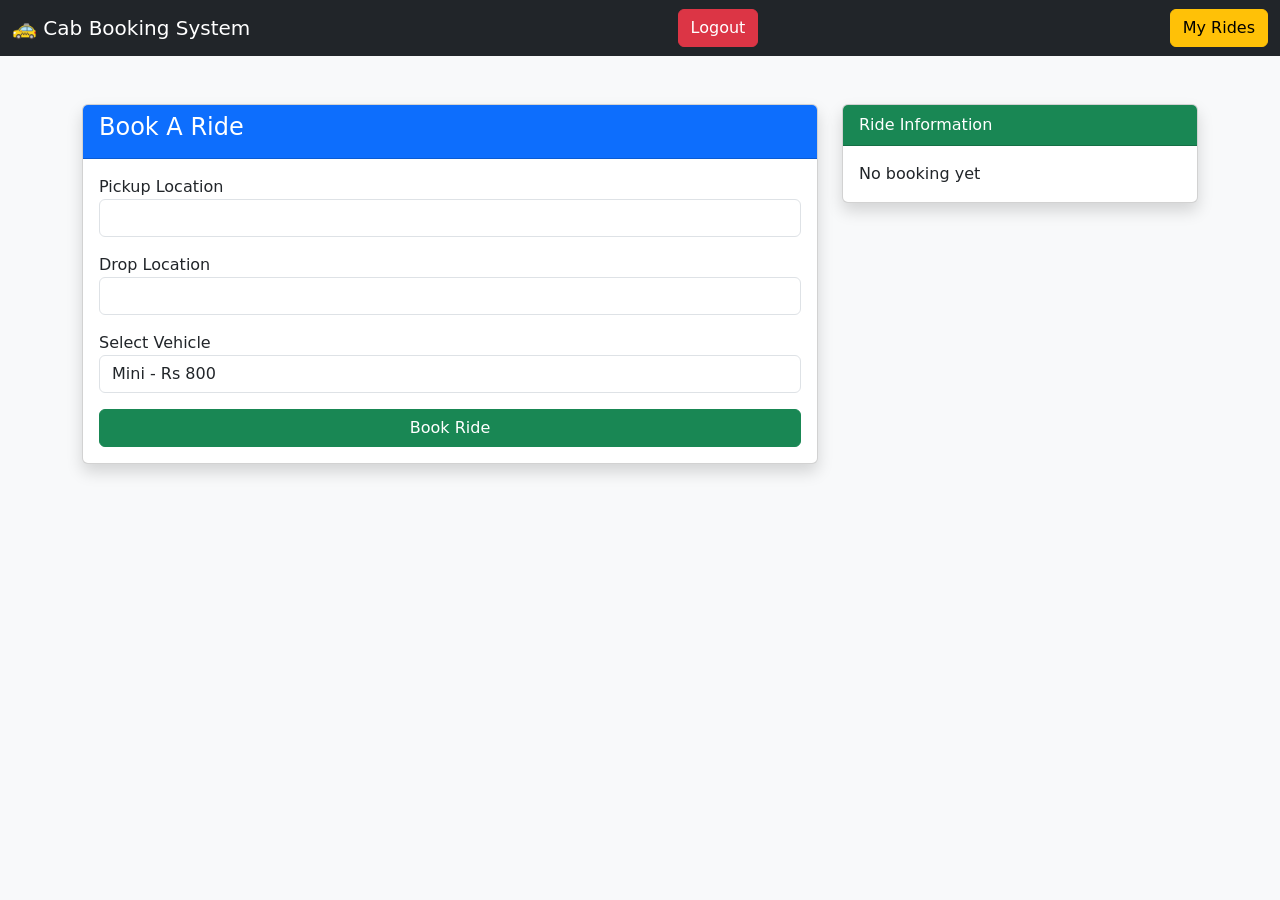
<file: templates/dashboard.html>
<!DOCTYPE html>
<html>
<head>

    <title>Cab Booking Dashboard</title>

    <link href="https://cdn.jsdelivr.net/npm/bootstrap@5.3.3/dist/css/bootstrap.min.css" rel="stylesheet">

</head>

<body class="bg-light">

<nav class="navbar navbar-dark bg-dark">
    <div class="container-fluid">

        <span class="navbar-brand">
            🚕 Cab Booking System
        </span>

        <a href="/auth/login" class="btn btn-danger">
            Logout
        </a>
        <a href="/ride/my-rides" class="btn btn-warning">
            My Rides
        </a>

    </div>
</nav>

<div class="container mt-5">

    <div class="row">

        <div class="col-md-8">

            <div class="card shadow">

                <div class="card-header bg-primary text-white">

                    <h4>Book A Ride</h4>

                </div>

                <div class="card-body">

                    <form id="rideForm">                    

                        <div class="mb-3">
                            <label>Pickup Location</label>
                            <input
                                type="text"
                                id="pickup"
                                class="form-control"
                                required
                            >
                        </div>

                        <div class="mb-3">
                            <label>Drop Location</label>
                            <input
                                type="text"
                                id="drop"
                                class="form-control"
                                required
                            >
                        </div>

                        <div class="mb-3">

                            <label>Select Vehicle</label>

                            <select
                                id="choice"
                                class="form-control"
                            >
                                <option value="1">Mini - Rs 800</option>
                                <option value="2">Sedan - Rs 1500</option>
                                <option value="3">SUV - Rs 2500</option>
                            </select>

                        </div>

                        <button
                            type="submit"
                            class="btn btn-success w-100"
                        >
                            Book Ride
                        </button>

                    </form>

                </div>

            </div>

        </div>

        <div class="col-md-4">

            <div class="card shadow">

                <div class="card-header bg-success text-white">

                    Ride Information

                </div>

                <div class="card-body">

                    <div id="result">

                        No booking yet

                    </div>

                </div>

            </div>

        </div>

    </div>

</div>

<script>

document.getElementById("rideForm")
.addEventListener("submit", async function(e){

    e.preventDefault();

    let data = {

        pickup_location:
        document.getElementById("pickup").value,

        drop_location:
        document.getElementById("drop").value,

        choice:
        parseInt(
            document.getElementById("choice").value
        )
    };

    const response =
    await fetch("/ride/book", {

        method: "POST",

        headers: {
            "Content-Type": "application/json"
        },

        body: JSON.stringify(data)
    });

    const result =
    await response.json();

    document.getElementById("result").innerHTML = `

        <h5>Booking Successful</h5>

        <hr>

        <p>
        <strong>Invoice:</strong>
        ${result.data.invoice_id}
        </p>

        <p>
        <strong>Fare:</strong>
        Rs ${result.data.total_fare}
        </p>

        <p>
        <strong>Status:</strong>
        ${result.data.booking_status}
        </p>

        <p>
        <strong>Payment:</strong>
        ${result.data.payment_status}
        </p>
    `;
});

</script>

</body>
</html>
</file>
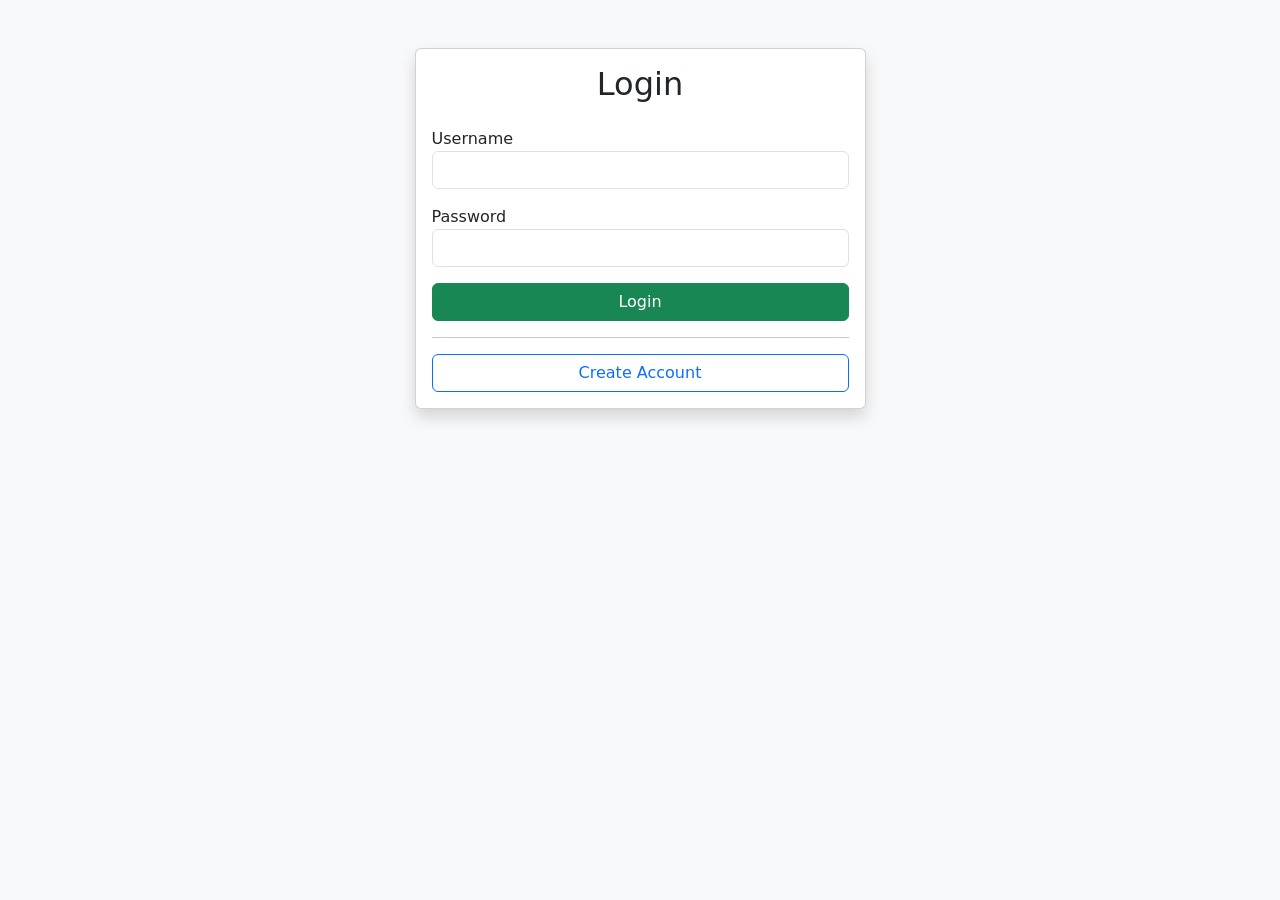
<file: templates/login.html>
<!DOCTYPE html>
<html>
<head>
    <title>Login</title>
    <link href="https://cdn.jsdelivr.net/npm/bootstrap@5.3.3/dist/css/bootstrap.min.css" rel="stylesheet">
</head>

<body class="bg-light">

<div class="container mt-5">
    <div class="row justify-content-center">
        <div class="col-md-5">

            <div class="card shadow">
                <div class="card-body">

                    <h2 class="text-center mb-4">
                        Login
                    </h2>

                    <form method="POST" action="/auth/login-form">

                        <div class="mb-3">
                            <label>Username</label>
                            <input
                                type="text"
                                name="username"
                                class="form-control"
                                required>
                        </div>

                        <div class="mb-3">
                            <label>Password</label>
                            <input
                                type="password"
                                name="password"
                                class="form-control"
                                required>
                        </div>

                        <button type="submit" class="btn btn-success w-100">
                            Login
                        </button>

                    </form>

                    <hr>

                    <a href="/auth/signup" class="btn btn-outline-primary w-100">
                        Create Account
                    </a>

                </div>
            </div>

        </div>
    </div>
</div>

</body>
</html>
</file>
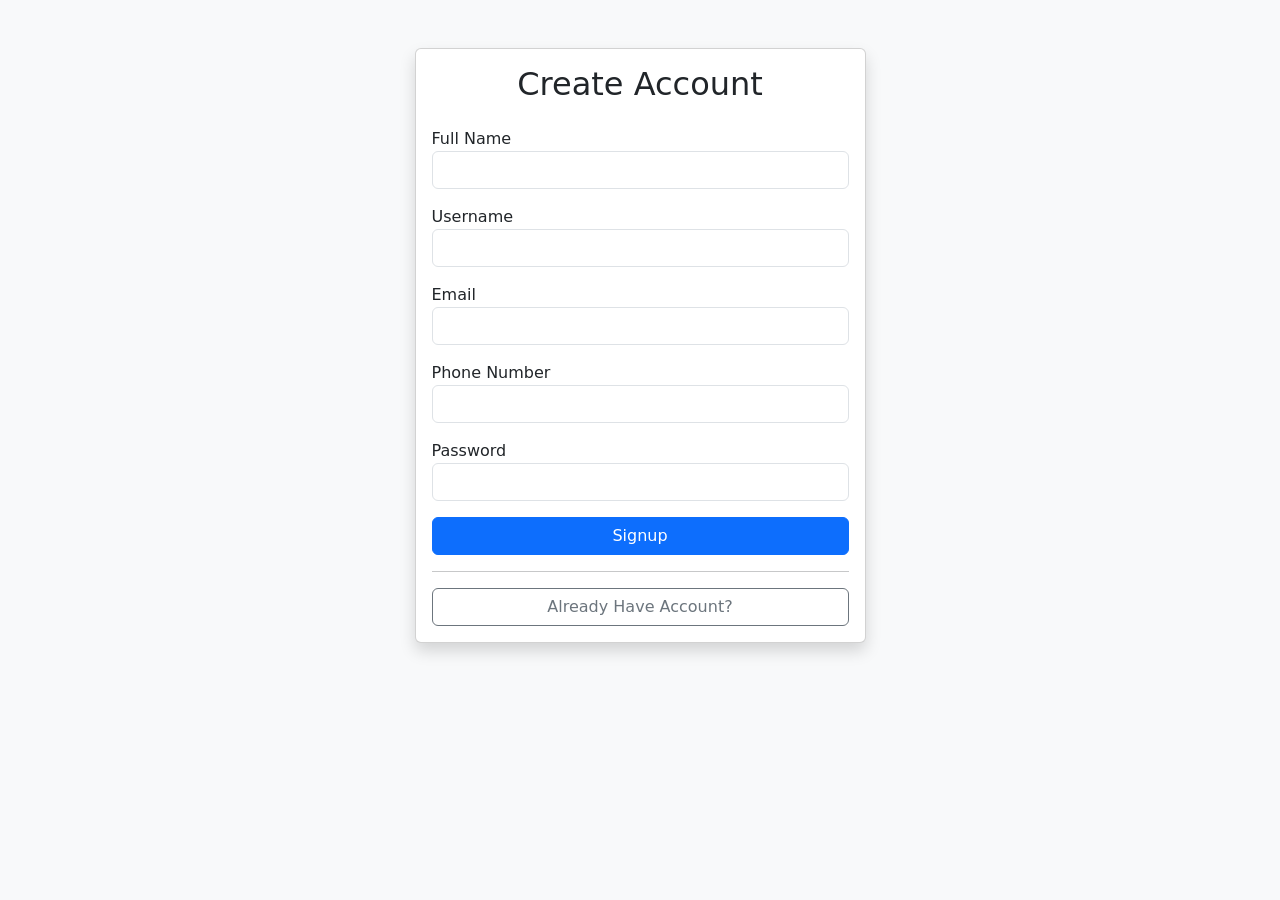
<file: templates/signup.html>
<!DOCTYPE html>
<html>
<head>
    <title>Signup</title>
    <link href="https://cdn.jsdelivr.net/npm/bootstrap@5.3.3/dist/css/bootstrap.min.css" rel="stylesheet">
</head>

<body class="bg-light">

<div class="container mt-5">
    <div class="row justify-content-center">
        <div class="col-md-5">

            <div class="card shadow">
                <div class="card-body">

                    <h2 class="text-center mb-4">
                        Create Account
                    </h2>

                    <form method="POST" action="/auth/signup-form">

                        <div class="mb-3">
                            <label>Full Name</label>
                            <input
                                type="text"
                                name="full_name"
                                class="form-control"
                                required>
                        </div>

                        <div class="mb-3">
                            <label>Username</label>
                            <input
                                type="text"
                                name="username"
                                class="form-control"
                                required>
                        </div>
                        
                        <div class="mb-3">
                            <label>Email</label>
                            <input
                                type="email"
                                name="email"
                                class="form-control"
                                required>
                        </div>

                        <div class="mb-3">
                            <label>Phone Number</label>                        
                            <input
                                type="text"
                                name="phone_number"
                                class="form-control"
                                required>
                        </div>                                               


                        <div class="mb-3">
                            <label>Password</label>
                            <input
                                type="password"
                                name="password"
                                class="form-control"
                                required>
                        </div>

                        <button type="submit" class="btn btn-primary w-100">
                            Signup
                        </button>

                    </form>

                    <hr>

                    <a href="/auth/login" class="btn btn-outline-secondary w-100">
                        Already Have Account?
                    </a>

                </div>
            </div>

        </div>
    </div>
</div>

</body>
</html>
</file>
